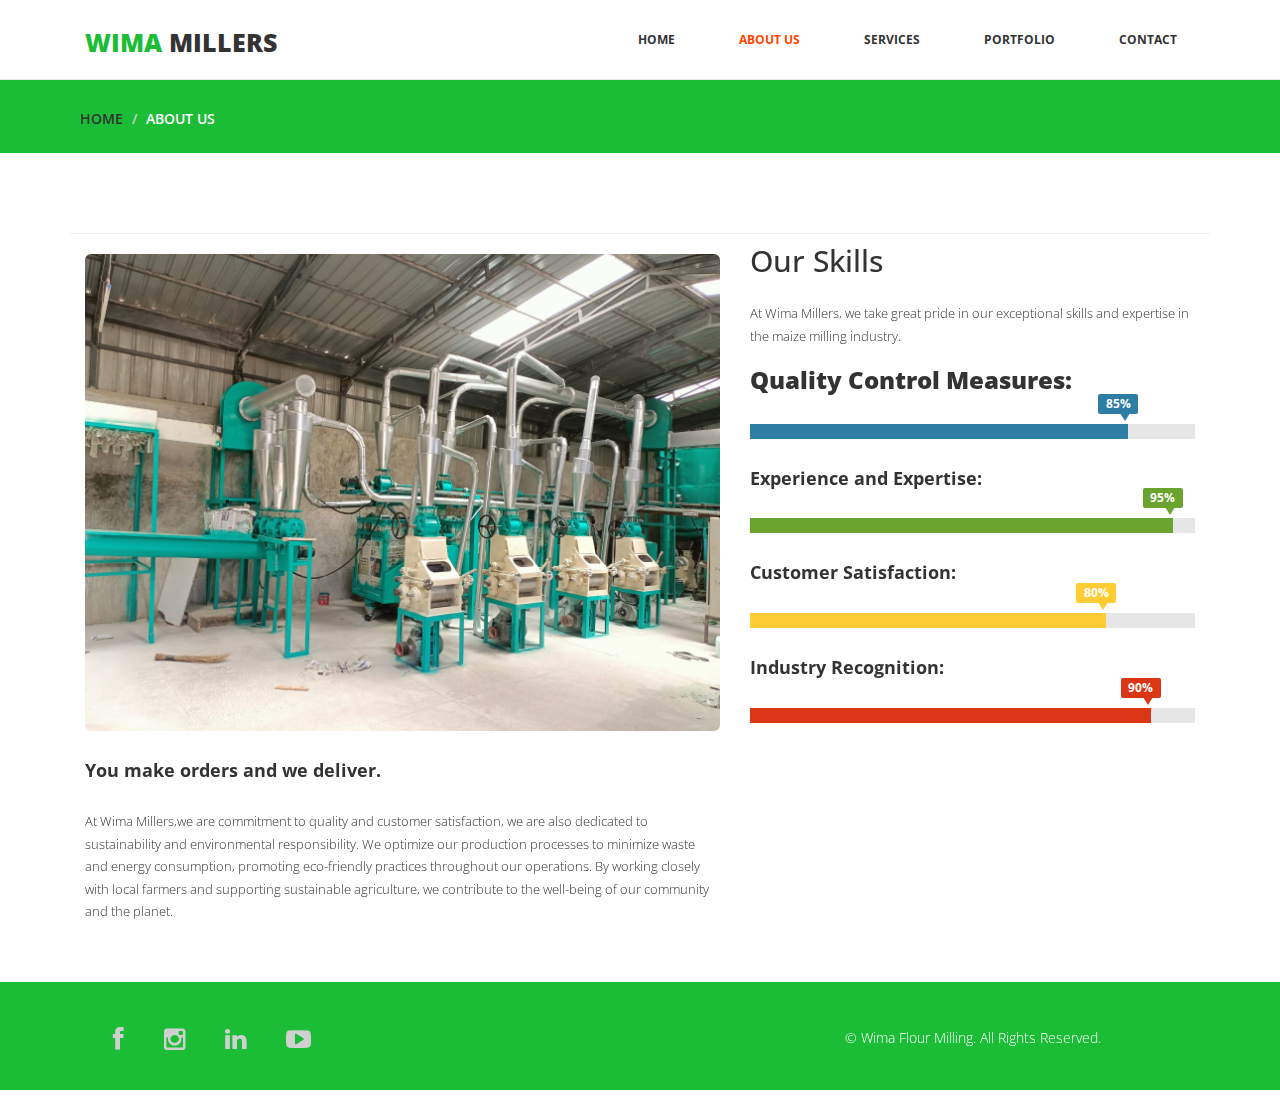
<file: about.html>
<!DOCTYPE html>
<html lang="en">
  <head>
    <meta charset="utf-8">
    <meta http-equiv="X-UA-Compatible" content="IE=edge">
    <meta name="viewport" content="width=device-width, initial-scale=1">
 <!--=============== FAVICON ===============-->
 <link rel="shortcut icon" href="/images/LogoMakr-7nlNgJ.png" type="image/x-icon">

    <title>Wima Millers</title>

    <!-- Bootstrap -->
    <link href="css/bootstrap.min.css" rel="stylesheet">
	<link rel="stylesheet" href="css/font-awesome.min.css">
	<link rel="stylesheet" href="css/animate.css">
	<link href="css/prettyPhoto.css" rel="stylesheet">
	<link href="css/style.css" rel="stylesheet" />		
    
  </head>
  <body>
	<header>		
		<nav class="navbar navbar-default navbar-fixed-top" role="navigation">
			<div class="navigation">
				<div class="container">					
					<div class="navbar-header">
						<button type="button" class="navbar-toggle collapsed" data-toggle="collapse" data-target=".navbar-collapse.collapse">
							<span class="sr-only">Toggle navigation</span>
							<span class="icon-bar"></span>
							<span class="icon-bar"></span>
							<span class="icon-bar"></span>
						</button>
						<div class="navbar-brand">
							<a href="index.html"><h1><span>Wima </span>Millers</h1></a>
						</div>
					</div>
					
					<div class="navbar-collapse collapse">							
						<div class="menu">
							<ul class="nav nav-tabs" role="tablist">
								<li role="presentation"><a href="index.html">Home</a></li>
								<li role="presentation"><a href="about.html" class="active">About Us</a></li>
								<li role="presentation"><a href="services.html">Services</a></li>								
								<li role="presentation"><a href="portfolio.html">Portfolio</a></li>
							
								<li role="presentation"><a href="contact.html">Contact</a></li>						
							</ul>
						</div>
					</div>						
				</div>
			</div>	
		</nav>		
	</header>
	
	<div id="breadcrumb">
		<div class="container">	
			<div class="breadcrumb">							
				<li><a href="index.html">Home</a></li>
				<li>About Us</li>			
			</div>		
		</div>	
	</div>
	
	<div class="aboutus">
		<div class="container">
			<h3></h3>
			<hr>
			<div class="col-md-7 wow fadeInDown" data-wow-duration="1000ms" data-wow-delay="300ms">
				<img src="images/machines.jpeg" class="img-responsive">
				<h4>You make orders and we deliver.</h4>
				<p>At Wima Millers,we are commitment to quality and customer satisfaction,
					 we are also dedicated to sustainability and environmental responsibility. 
					 We optimize our production processes to minimize waste and energy consumption, promoting eco-friendly practices throughout our operations.
					  By working closely with local farmers and supporting sustainable agriculture, we contribute to the well-being of our community and the planet.

				</p>
			</div>
			<div class="col-md-5 wow fadeInDown" data-wow-duration="1000ms" data-wow-delay="600ms">
				<div class="skill">
					<h2>Our Skills</h2>
					<p>At Wima Millers, we take great pride in our exceptional skills and expertise in the maize milling industry.</p>
					<div class="progress-wrap">
						<h3> Quality Control Measures:  </h3>
						<div class="progress">
						  <div class="progress-bar  color1" role="progressbar" aria-valuenow="40" aria-valuemin="0" aria-valuemax="100" style="width: 85%">
							<span class="bar-width">85%</span>
						  </div>

						</div>
					</div>

					<div class="progress-wrap">
						<h4>Experience and Expertise:</h4>
						<div class="progress">
						  <div class="progress-bar color2" role="progressbar" aria-valuenow="20" aria-valuemin="0" aria-valuemax="100" style="width: 95%">
						   <span class="bar-width">95%</span>
						  </div>
						</div>
					</div>

					<div class="progress-wrap">
						<h4>Customer Satisfaction:</h4>
						<div class="progress">
						  <div class="progress-bar color3" role="progressbar" aria-valuenow="60" aria-valuemin="0" aria-valuemax="100" style="width: 80%">
							<span class="bar-width">80%</span>
						  </div>
						</div>
					</div>

					<div class="progress-wrap">
						<h4> Industry Recognition:  </h4>
						<div class="progress">
						  <div class="progress-bar color4" role="progressbar" aria-valuenow="80" aria-valuemin="0" aria-valuemax="100" style="width: 90%">
							<span class="bar-width">90%</span>
						  </div>
						</div>
					</div>
				</div>				
			</div>
		</div>
	</div>
	<!--   
	<div class="our-team">
		<div class="container">
			<h3>Our Team</h3>	
			<div class="text-center">
				<div class="col-md-4 wow fadeInDown" data-wow-duration="1000ms" data-wow-delay="300ms">
					<img src="images/services/1.jpg" alt="" width="100%" height="100%">
					<h4>John Doe</h4>
					<p><b>C.E.O</b></p>
				</div>
				<div class="col-md-4 wow fadeInDown" data-wow-duration="1000ms" data-wow-delay="600ms">
					<img src="images/services/2.jpg" alt="" width="100%" height="100%" >
					<h4>John Doe</h4>
					<p><b>Supervisor</b></p>
				</div>
				<div class="col-md-4 wow fadeInDown" data-wow-duration="1000ms" data-wow-delay="900ms">
					<img src="images/services/3.jpg" alt="" width="100%" height="100%" >
					<h4>John Doe</h4>
					<p><b>Manager</b></p>
				</div>
			</div>
		</div>
	</div>
	 -->
	<footer>
		<div class="footer">
			<div class="container">
				<div class="social-icon">
					<div class="col-md-4">
						<ul class="social-network">
							<li><a href="https://www.facebook.com/profile.php?id=100094081377337 " class="fb tool-tip" title="Facebook"><i class="fa fa-facebook"></i></a></li>
							
							<li><a href=" https://www.instagram.com/wimafourmillinglimited/?utm_source=qr" class="gplus tool-ti" title="Instagram"><i class="fa fa-instagram"></i></a></li>
							<li><a href="https://www.linkedin.com/in/wima-flour-milling-limited-b9a944281/" class="linkedin tool-tip" title="Linkedin"><i class="fa fa-linkedin"></i></a></li>
							<li><a href="https://www.youtube.com/channel/UC2mFAZc4DYp2-7rQK8fqFbQ" class="ytube tool-tip" title="You Tube"><i class="fa fa-youtube-play"></i></a></li>


						</ul>	
					</div>
				</div>
				
				<div class="col-md-4 col-md-offset-4">
					<div class="copyright">
						&copy;  Wima Flour Milling. All Rights Reserved.
					</div>
                    
				</div>						
			</div>
			<div class="pull-right">
				<a href="#home" class="scrollup"><i class="fa fa-angle-up fa-3x"></i></a>
			</div>
		</div>
	</footer>
	
   <!-- jQuery (necessary for Bootstrap's JavaScript plugins) -->
	<script src="js/jquery-2.1.1.min.js"></script>	
    <!-- Include all compiled plugins (below), or include individual files as needed -->
    <script src="js/bootstrap.min.js"></script>
	<script src="js/jquery.prettyPhoto.js"></script>
    <script src="js/jquery.isotope.min.js"></script>  
	<script src="js/wow.min.js"></script>
	<script src="js/functions.js"></script>
	
  </body>
</html>
</file>
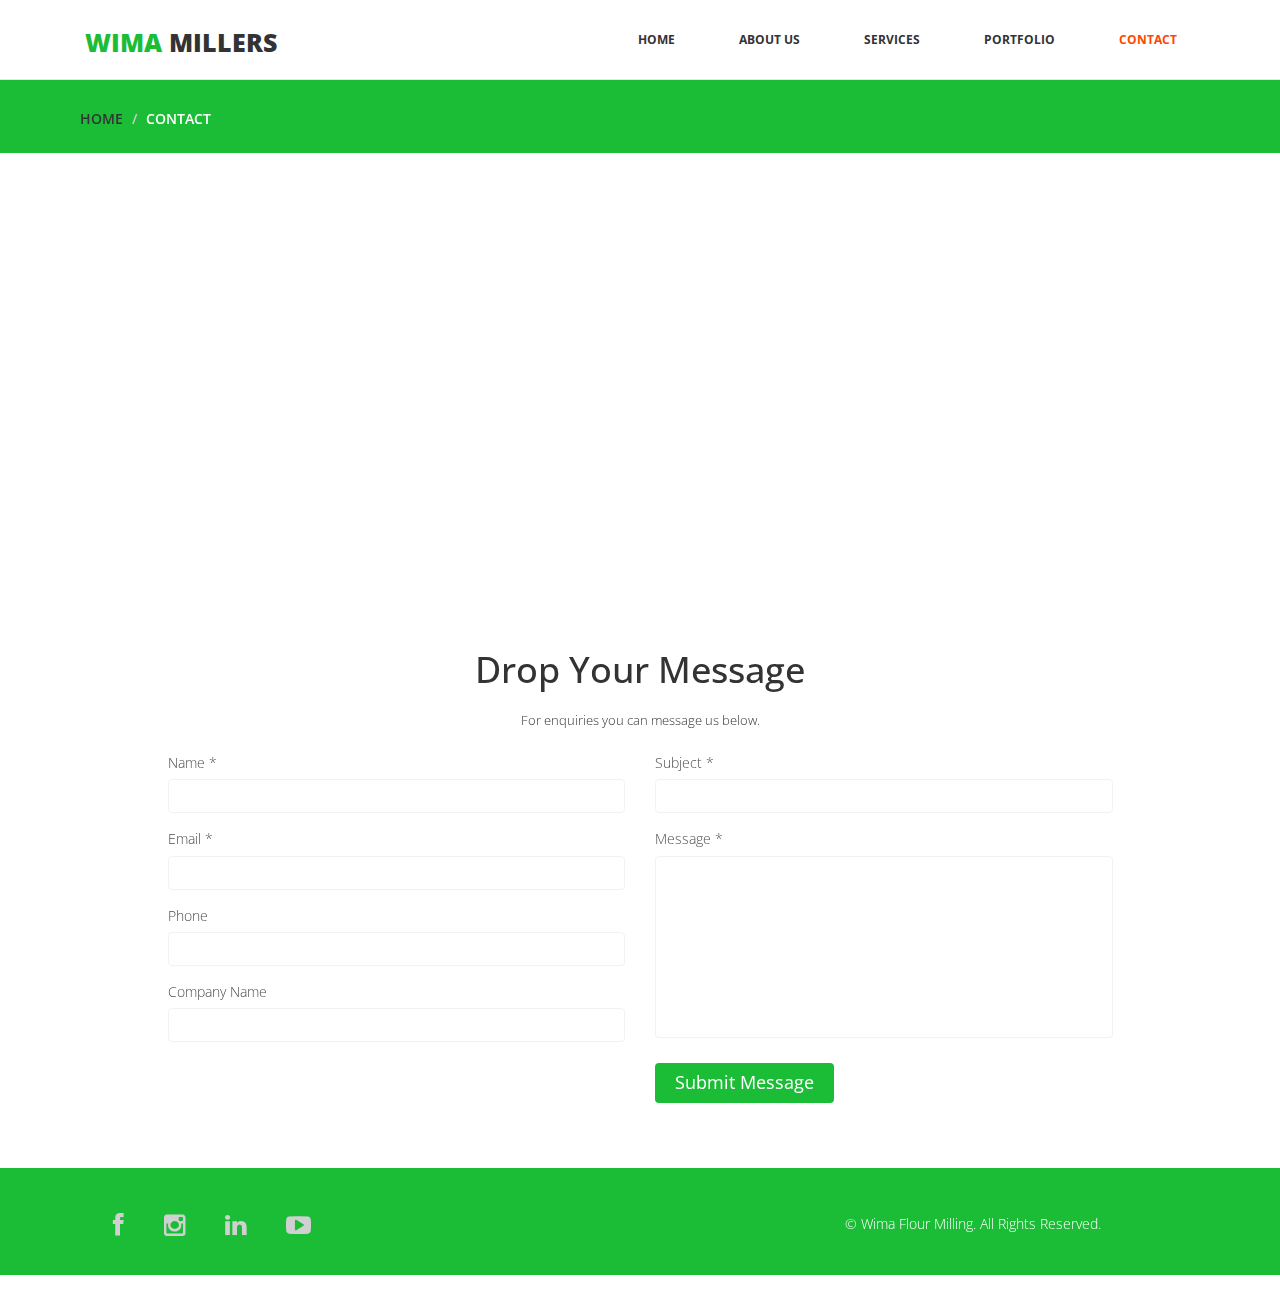
<file: contact.html>
<!DOCTYPE html>
<html lang="en">
  <head>
    <meta charset="utf-8">
    <meta http-equiv="X-UA-Compatible" content="IE=edge">
    <meta name="viewport" content="width=device-width, initial-scale=1">

	 <!--=============== FAVICON ===============-->
	 <link rel="shortcut icon" href="/images/LogoMakr-7nlNgJ.png" type="image/x-icon">
    <title>Wima Millers</title>

    <!-- Bootstrap -->
    <link href="css/bootstrap.min.css" rel="stylesheet">
	<link rel="stylesheet" href="css/font-awesome.min.css">
	<link rel="stylesheet" href="css/animate.css">
	<link href="css/prettyPhoto.css" rel="stylesheet">
	<link href="css/style.css" rel="stylesheet" />	
   
  </head>
  <body>
	<header>		
		<nav class="navbar navbar-default navbar-fixed-top" role="navigation">
			<div class="navigation">
				<div class="container">					
					<div class="navbar-header">
						<button type="button" class="navbar-toggle collapsed" data-toggle="collapse" data-target=".navbar-collapse.collapse">
							<span class="sr-only">Toggle navigation</span>
							<span class="icon-bar"></span>
							<span class="icon-bar"></span>
							<span class="icon-bar"></span>
						</button>
						<div class="navbar-brand">
							<a href="index.html"><h1><span>Wima </span>Millers</h1></a>
						</div>
					</div>
					
					<div class="navbar-collapse collapse">							
						<div class="menu">
							<ul class="nav nav-tabs" role="tablist">
								<li role="presentation"><a href="index.html">Home</a></li>
								<li role="presentation"><a href="about.html">About Us</a></li>
								<li role="presentation"><a href="services.html">Services</a></li>								
								<li role="presentation"><a href="portfolio.html">Portfolio</a></li>
							
								<li role="presentation"><a href="contact.html" class="active">Contact</a></li>						
							</ul>
						</div>
					</div>						
				</div>
			</div>	
		</nav>		
	</header>
	
	<div id="breadcrumb">
		<div class="container">	
			<div class="breadcrumb">							
				<li><a href="index.html">Home</a></li>
				<li>Contact</li>			
			</div>		
		</div>	
	</div>
	
	<div class="map">
		
		<iframe src="https://www.google.com/maps/embed?pb=!1m18!1m12!1m3!1d3989.00306138016!2d36.83824857486693!3d-1.1582871988306322!2m3!1f0!2f0!3f0!3m2!1i1024!2i768!4f13.1!3m3!1m2!1s0x182f3d3acd18a41d%3A0x3dca013482f0676b!2sWima%20flour%20milling%20limited!5e0!3m2!1sen!2ske!4v1687600745358!5m2!1sen!2ske" width="600" height="450" style="border:0;" allowfullscreen="" loading="lazy" referrerpolicy="no-referrer-when-downgrade"></iframe>
	</div>
	
	<section id="contact-page">
        <div class="container">
            <div class="center">        
                <h2>Drop Your Message</h2>
                <p>For enquiries you can message us below.</p>
            </div> 
            <div class="row contact-wrap"> 
                <div class="status alert alert-success" style="display: none"></div>
                <form id="main-contact-form" class="contact-form" name="contact-form" method="post" action="sendemail.php">
                    <div class="col-sm-5 col-sm-offset-1">
                        <div class="form-group">
                            <label>Name *</label>
                            <input type="text" name="name" class="form-control" required="required">
                        </div>
                        <div class="form-group">
                            <label>Email *</label>
                            <input type="email" name="email" class="form-control" required="required">
                        </div>
                        <div class="form-group">
                            <label>Phone</label>
                            <input type="number" class="form-control">
                        </div>
                        <div class="form-group">
                            <label>Company Name</label>
                            <input type="text" class="form-control">
                        </div>                        
                    </div>
                    <div class="col-sm-5">
                        <div class="form-group">
                            <label>Subject *</label>
                            <input type="text" name="subject" class="form-control" required="required">
                        </div>
                        <div class="form-group">
                            <label>Message *</label>
                            <textarea name="message" id="message" required="required" class="form-control" rows="8"></textarea>
                        </div>                        
                        <div class="form-group">
                            <button type="submit" name="submit" class="btn btn-primary btn-lg" required="required">Submit Message</button>
                        </div>
                    </div>
                </form> 
            </div><!--/.row-->
        </div><!--/.container-->
    </section><!--/#contact-page-->
	
	<footer>
		<div class="footer">
			<div class="container">
				<div class="social-icon">
					<div class="col-md-4">
						<ul class="social-network">
							
							<li><a href="https://www.facebook.com/profile.php?id=100094081377337 " class="fb tool-tip" title="Facebook"><i class="fa fa-facebook"></i></a></li>
							
							<li><a href=" https://www.instagram.com/wimafourmillinglimited/?utm_source=qr" class="gplus tool-ti" title="Instagram"><i class="fa fa-instagram"></i></a></li>
							<li><a href="https://www.linkedin.com/in/wima-flour-milling-limited-b9a944281/" class="linkedin tool-tip" title="Linkedin"><i class="fa fa-linkedin"></i></a></li>
							<li><a href="https://www.youtube.com/channel/UC2mFAZc4DYp2-7rQK8fqFbQ" class="ytube tool-tip" title="You Tube"><i class="fa fa-youtube-play"></i></a></li>



						</ul>	
					</div>
				</div>
				
				<div class="col-md-4 col-md-offset-4">
					<div class="copyright">
						&copy; Wima Flour Milling. All Rights Reserved.
					</div>
                   
				</div>						
			</div>
			<div class="pull-right">
				<a href="#home" class="scrollup"><i class="fa fa-angle-up fa-3x"></i></a>
			</div>
		</div>
	</footer>
	
    <!-- jQuery (necessary for Bootstrap's JavaScript plugins) -->
	<script src="js/jquery-2.1.1.min.js"></script>	
    <!-- Include all compiled plugins (below), or include individual files as needed -->
    <script src="js/bootstrap.min.js"></script>
	<script src="js/jquery.prettyPhoto.js"></script>
    <script src="js/jquery.isotope.min.js"></script>  
	<script src="js/wow.min.js"></script>
	<script src="js/functions.js"></script>
	
  </body>
</html>
</file>
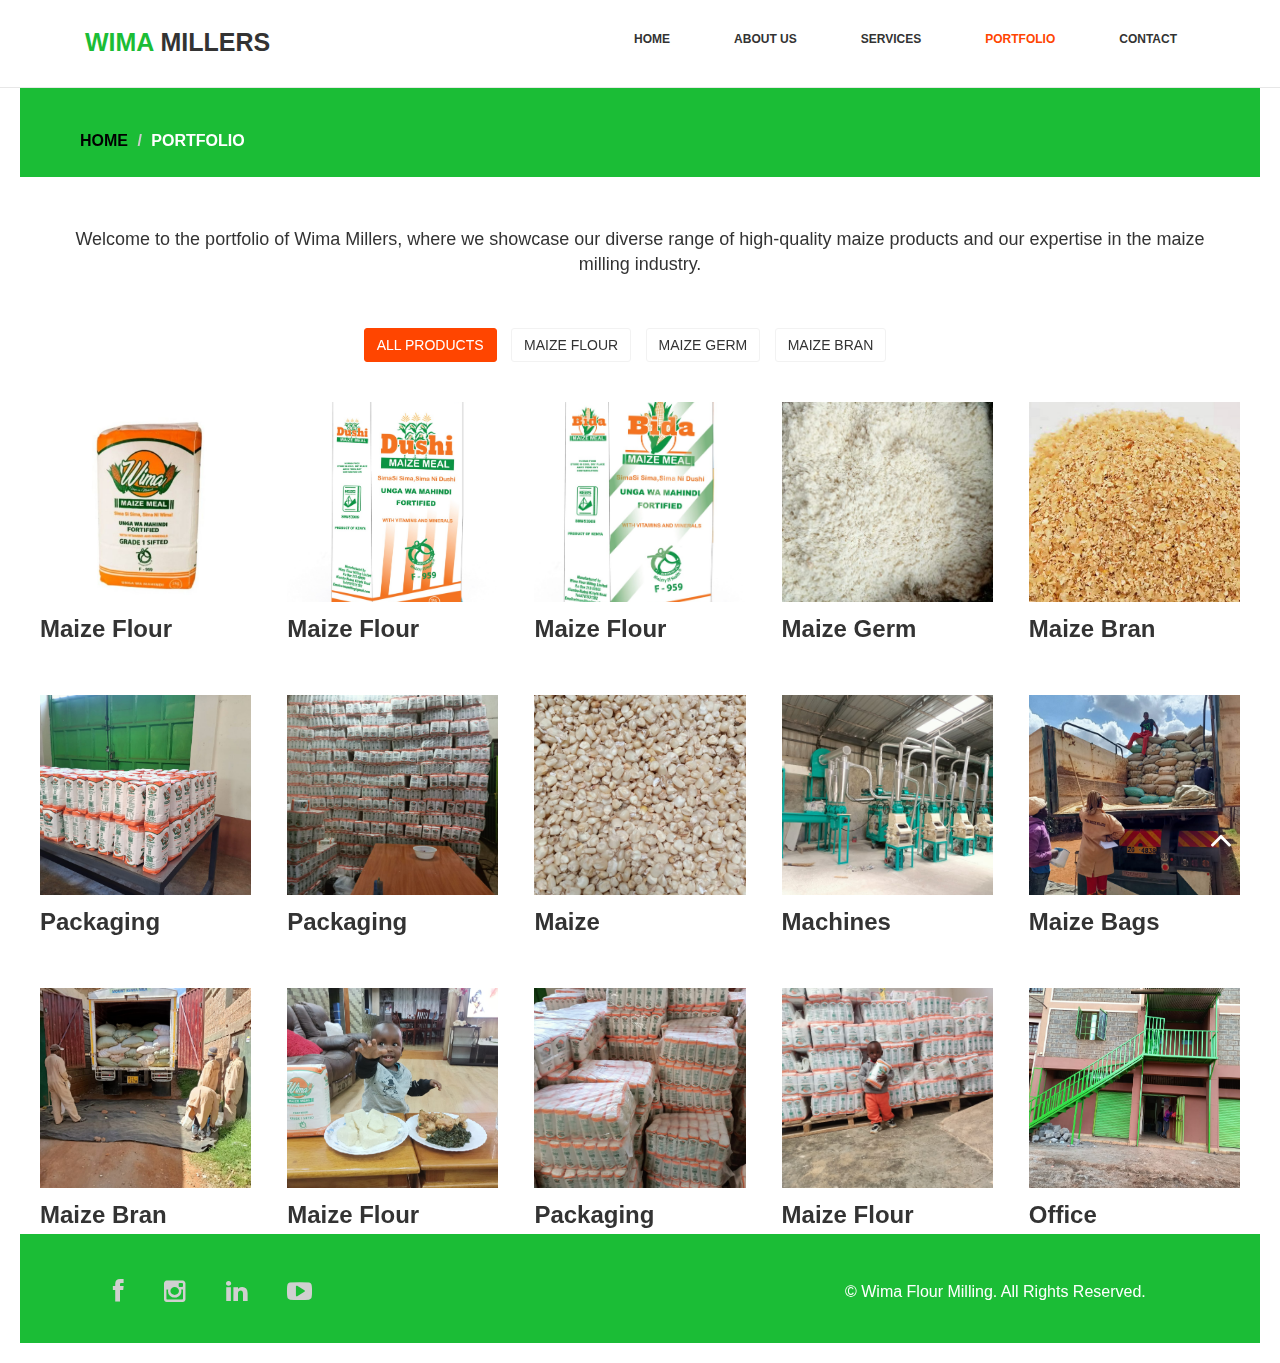
<file: portfolio.html>
<!DOCTYPE html>
<html lang="en">
  <head>
    <meta charset="utf-8">
    <meta http-equiv="X-UA-Compatible" content="IE=edge">
    <meta name="viewport" content="width=device-width, initial-scale=1">
    <title>Wima Millers</title>

    <!-- Bootstrap -->
    <link rel="shortcut icon" href="/images/LogoMakr-7nlNgJ.png" type="image/x-icon">
    <link href="css/bootstrap.min.css" rel="stylesheet">
	<link rel="stylesheet" href="css/font-awesome.min.css">
	<link rel="stylesheet" href="css/animate.css">
	<link href="css/prettyPhoto.css" rel="stylesheet">
	<link href="css/style.css" rel="stylesheet" />	



<style>
body {
  font-family: "Roboto Condensed", sans-serif;
  font-size: 16px;
  margin: 20px;
}

h3 {
  text-align: center;
  font-size: 1.65em;
  margin: 50px 30%;
  line-height: 1.2;
}

.pictures {
  max-width: 1200px;
  margin: 0 auto;
  display: grid;
  grid-template-columns: 1fr 1fr 1fr 1fr 1fr;
  grid-gap: 3%;
}

.pictures img {
  object-fit: cover;
  width: 100%;
  height:auto;
  height: 200px;
  transition: transform 0.2s ease;
}

a {
  margin-bottom: 8px;
  text-decoration: none;
  color: black;
}

strong {
  font-weight: 700;
}

a:hover img {
  transform: scale(1.1) rotate(8deg);
  box-shadow: 5px 15px 30px rgba(0, 0, 0, 0.6);
}

h4 {
  font-size: 24px;
  line-height: 1;
  text-align: left;
  font-weight: 700;
  margin-bottom: 10px;
}

figcaption {
  margin: 15px 0 30px 0;
  line-height: 1.3;
}


/* EN NU HIERONDER ALLE RESPPONSIVE DINGEN */

/* Bij maximaal 900px beeldschermbreedte, DOE DIT... */
@media (max-width: 900px) {
  .pictures {
    grid-template-columns: 1fr 1fr 1fr;
  }
}

/* Bij maximaal 500px beeldschermbreedte, DOE DIT... */
@media (max-width: 500px) {
  .pictures {
    grid-template-columns: 1fr 1fr;
  }
  h3 {
    margin: 50px 10%;
  }
}

/* Enzovoort... */
@media (max-width: 400px) {
  .pictures {
    grid-template-columns: 1fr 1fr;
  }
}

/* Enzovoort... */
@media (max-width: 300px) {
  .pictures {
    grid-template-columns: 1fr;
  }
}



</style>

    <!-- HTML5 shim and Respond.js for IE8 support of HTML5 elements and media queries -->
    <!-- WARNING: Respond.js doesn't work if you view the page via file:// -->
    <!--[if lt IE 9]>
      <script src="https://oss.maxcdn.com/html5shiv/3.7.2/html5shiv.min.js"></script>
      <script src="https://oss.maxcdn.com/respond/1.4.2/respond.min.js"></script>
    <![endif]-->
  </head>
  <body>
	<header>		
		<nav class="navbar navbar-default navbar-fixed-top" role="navigation">
			<div class="navigation">
				<div class="container">					
					<div class="navbar-header">
						<button type="button" class="navbar-toggle collapsed" data-toggle="collapse" data-target=".navbar-collapse.collapse">
							<span class="sr-only">Toggle navigation</span>
							<span class="icon-bar"></span>
							<span class="icon-bar"></span>
							<span class="icon-bar"></span>
						</button>
						<div class="navbar-brand">
							<a href="index.html"><h1><span>Wima </span>Millers</h1></a>
						</div>
					</div>
					
					<div class="navbar-collapse collapse">							
						<div class="menu">
							<ul class="nav nav-tabs" role="tablist">
								<li role="presentation"><a href="index.html">Home</a></li>
								<li role="presentation"><a href="about.html">About Us</a></li>
								<li role="presentation"><a href="services.html">Services</a></li>								
								<li role="presentation"><a href="portfolio.html" class="active">Portfolio</a></li>
							
								<li role="presentation"><a href="contact.html">Contact</a></li>						
							</ul>
						</div>
					</div>						
				</div>
			</div>	
		</nav>		
	</header>
	
	<div id="breadcrumb">
		<div class="container">	
			<div class="breadcrumb">							
				<li><a href="index.html">Home</a></li>
				<li>Portfolio</li>			
			</div>		
		</div>	
	</div>
	
	<section id="portfolio">	
        <div class="container">
            <div class="center">
               <p> Welcome to the portfolio of Wima Millers, where we showcase our diverse range of high-quality maize products and our expertise in the maize milling industry. </p>
            </div>

            <ul class="portfolio-filter text-center">
                <li><a class="btn btn-default active" href="#" data-filter="*">All Products</a></li>
                <li><a class="btn btn-default" href="#" data-filter=".flour">Maize Flour</a></li>
                <li><a class="btn btn-default" href="#" data-filter=".germ">Maize Germ</a></li>
                <li><a class="btn btn-default" href="#" data-filter=".bran">Maize bran</a></li>
            </ul><!--/#portfolio-filter-->
		</div>
		

       

    <div class="pictures">
      <div class="flour">
      <a href="" class="flour">
        <figure>
          <img src="/images/wima.jpeg" alt="">
          <figcaption>
            <h4> Maize Flour</h4>
         
          </figcaption>
        </figure>
      </a>
      </div>


      <div class="flour">
        <a href="" class="flour">
          <figure>
            <img src="/images/dushi.jpeg" alt="">
             <figcaption>
             <h4>Maize Flour</h4>
            </figcaption>
          </figure>
        </a>
        </div>
        <div class="flour">
          <a href="" class="flour">
            <figure>
              <img src="/images/bida.jpeg" alt="">
              <figcaption>
                <h4>Maize Flour</h4>
            
              </figcaption>
            </figure>
          </a>
          </div>


      <div class="germ">
      <a href="" class="germ">
        <figure>
          <img src="/images/img-20180314-wa00011433630798.jpg" alt="">
          <figcaption>
            <h4>Maize Germ</h4>
          
          </figcaption>
        </figure>
      </a>
</div>
      <div class="bran">
      <a href="" class="bran">
        <figure>
          <img src="/images/Maize-Germ.jpg" alt="">
          <figcaption>
            <h4>Maize Bran</h4>
         
          </figcaption>
        </figure>
      </a>
</div>
      
      <div class="germ">

      <a href="" class="germ">
        <figure>
          <img src="/images/port.jpeg" alt="">
          <figcaption>
            <h4>Packaging</h4>
          
          </figcaption>
        </figure>
      </a>
</div>
      <div class="bran">
      <a href="" class="bran">
        <figure>
          <img src="/images/port3.jpeg" alt="">
          <figcaption><h4>Packaging</h4>
          
          </figcaption>
        </figure>
      </a>
</div>
     
      <div class="germ">
        <a href="" class="germ">
          <figure>
            <img src="/images/maize2.jpeg" alt="">
            <figcaption>
              <h4> Maize </h4>
            </figcaption>
          </figure>
        </a>
      </div>

      <div class="germ">
        <a href="" class="germ">
          <figure>
            <img src="/images/machines.jpeg" alt="">
            <figcaption>
              <h4>Machines</h4>
            </figcaption>
          </figure>
        </a>
      </div>


      <div class="germ">
        <a href="" class="germ">
          <figure>
            <img src="/images/shipping.jpeg" alt="">
            <figcaption>
              <h4>Maize Bags</h4>
            </figcaption>
          </figure>
        </a>
      </div>

      <div class="bran">
        <a href="" class="bran">
          <figure>
            <img src="/images/shipping2.jpeg" alt="">
            <figcaption><h4>Maize Bran</h4>
            
            </figcaption>
          </figure>
        </a>
  </div>
        <div class="flour">
        <a href="" class="flour">
          <figure>
            <img src="/images/1.jpeg" alt="">
             <figcaption>
             <h4>Maize Flour</h4>
            </figcaption>
          </figure>
        </a>
        </div>
        <div class="germ">
          <a href="" class="germ">
            <figure>
              <img src="/images/package4.jpeg" alt="">
              <figcaption>
                <h4>Packaging</h4>
              </figcaption>
            </figure>
          </a>
        </div>
  
        <div class="germ">
          <a href="" class="germ">
            <figure>
              <img src="/images/2.jpeg" alt="">
              <figcaption>
                <h4>Maize Flour</h4>
              </figcaption>
            </figure>
          </a>
        </div>
  
  
        <div class="germ">
          <a href="" class="germ">
            <figure>
              <img src="/images/office.jpeg" alt="">
              <figcaption>
                <h4>Office</h4>
              </figcaption>
            </figure>
          </a>
        </div>
  
    </div>
            </div>
    </section><!--/#portfolio-item-->
	<br>

	<footer>
		<div class="footer">
			<div class="container">
				<div class="social-icon">
					<div class="col-md-4">
						<ul class="social-network">
						

              <li><a href="https://www.facebook.com/profile.php?id=100094081377337 " class="fb tool-tip" title="Facebook"><i class="fa fa-facebook"></i></a></li>
							
							<li><a href=" https://www.instagram.com/wimafourmillinglimited/?utm_source=qr" class="gplus tool-ti" title="Instagram"><i class="fa fa-instagram"></i></a></li>
							<li><a href="https://www.linkedin.com/in/wima-flour-milling-limited-b9a944281/" class="linkedin tool-tip" title="Linkedin"><i class="fa fa-linkedin"></i></a></li>
							<li><a href="https://www.youtube.com/channel/UC2mFAZc4DYp2-7rQK8fqFbQ" class="ytube tool-tip" title="You Tube"><i class="fa fa-youtube-play"></i></a></li>

						</ul>	
					</div>
				</div>
				
				<div class="col-md-4 col-md-offset-4">
					<div class="copyright">
						&copy;  <a target="_blank" href="" title="Free Twitter Bootstrap WordPress Themes and HTML templates"></a>Wima Flour Milling. All Rights Reserved.
					</div>
               
				</div>						
			</div>
			<div class="pull-right">
				<a href="#home" class="scrollup"><i class="fa fa-angle-up fa-3x"></i></a>
			</div>
		</div>
	</footer>
	
    <!-- jQuery (necessary for Bootstrap's JavaScript plugins) -->
	<script src="js/jquery-2.1.1.min.js"></script>	
    <!-- Include all compiled plugins (below), or include individual files as needed -->
    <script src="js/bootstrap.min.js"></script>
	<script src="js/jquery.prettyPhoto.js"></script>
    <script src="js/jquery.isotope.min.js"></script>  
	<script src="js/wow.min.js"></script>
	<script src="js/functions.js"></script>


    
  </body>
</html>
</file>
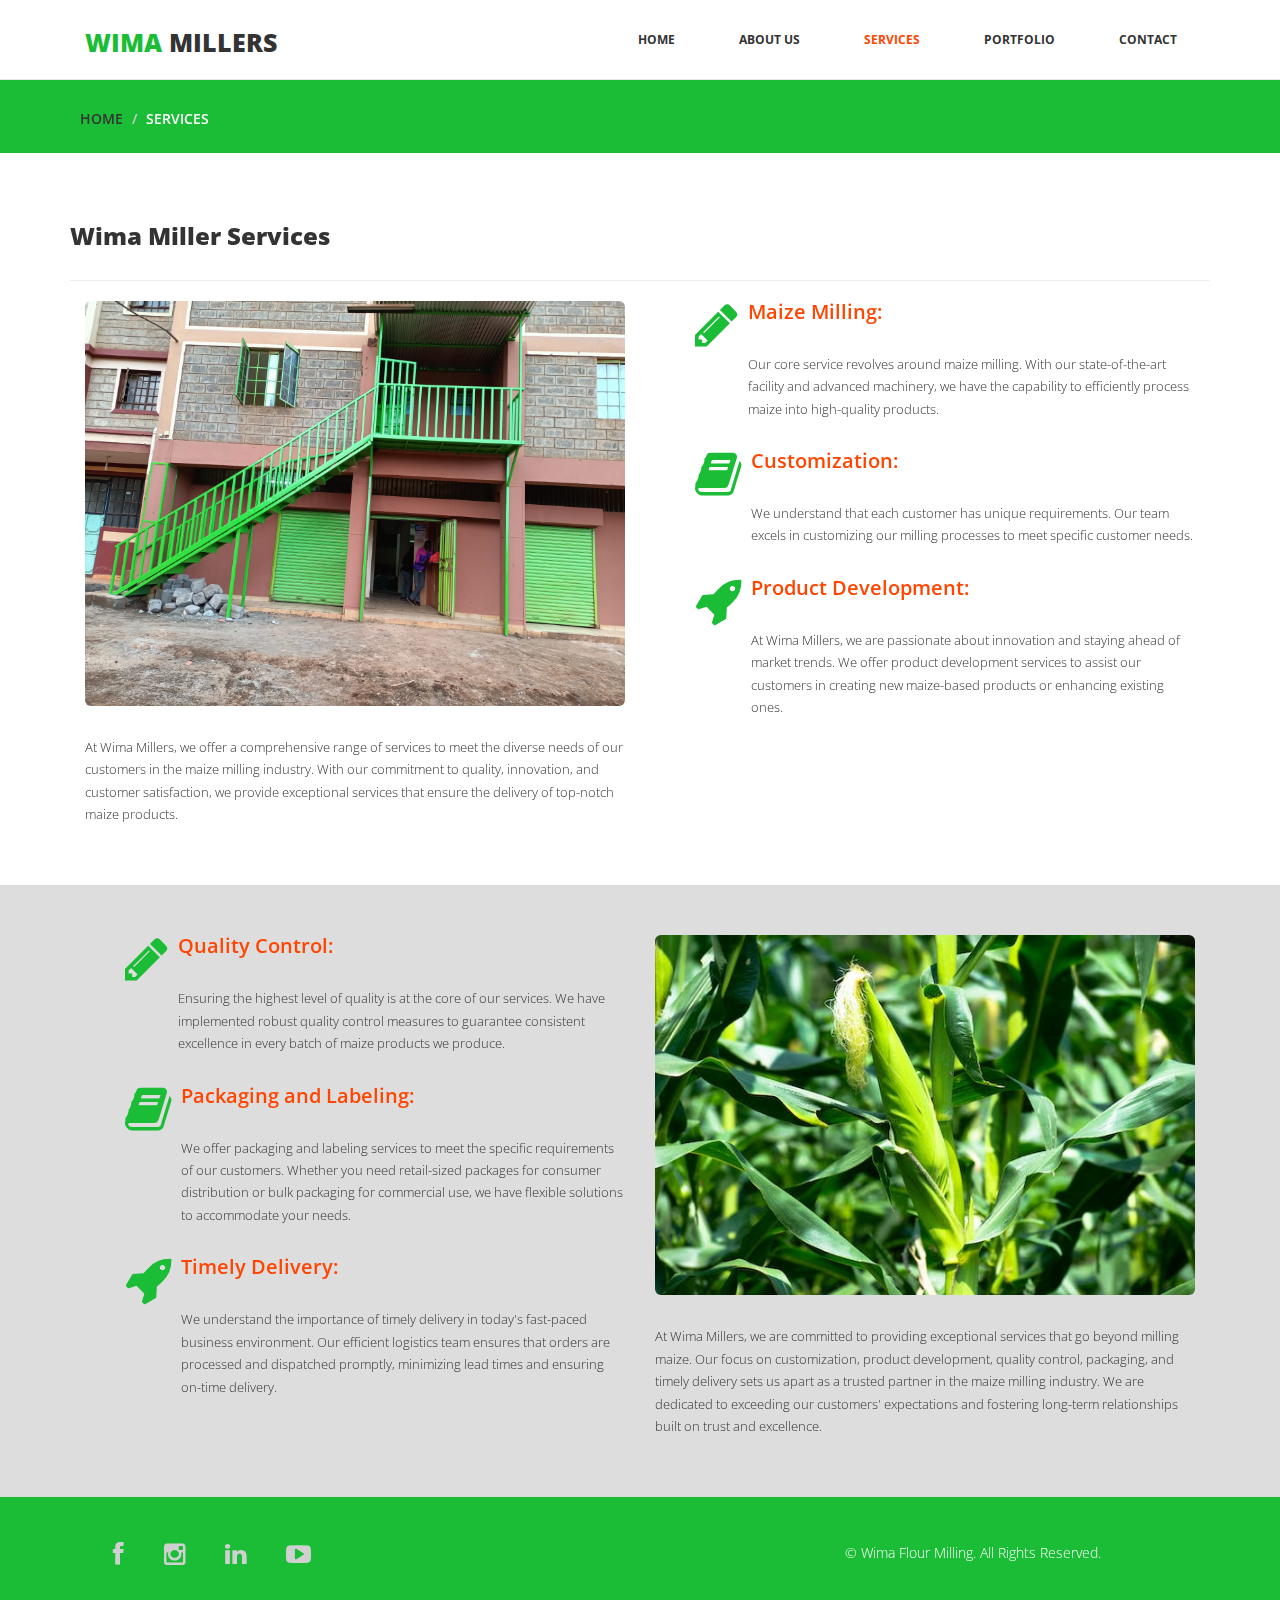
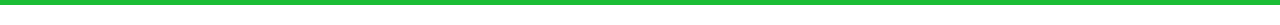
<file: services.html>
<!DOCTYPE html>
<html lang="en">
  <head>
    <meta charset="utf-8">
    <meta http-equiv="X-UA-Compatible" content="IE=edge">
    <meta name="viewport" content="width=device-width, initial-scale=1">
 <!--=============== FAVICON ===============-->
 <link rel="shortcut icon" href="/images/LogoMakr-7nlNgJ.png" type="image/x-icon">

    <title>Wima Millers</title>

    <!-- Bootstrap -->
    <link href="css/bootstrap.min.css" rel="stylesheet">
	<link rel="stylesheet" href="css/font-awesome.min.css">
	<link rel="stylesheet" href="css/animate.css">
	<link href="css/prettyPhoto.css" rel="stylesheet">
	<link href="css/style.css" rel="stylesheet" />	

  </head>
  <body>
	<header>		
		<nav class="navbar navbar-default navbar-fixed-top" role="navigation">
			<div class="navigation">
				<div class="container">					
					<div class="navbar-header">
						<button type="button" class="navbar-toggle collapsed" data-toggle="collapse" data-target=".navbar-collapse.collapse">
							<span class="sr-only">Toggle navigation</span>
							<span class="icon-bar"></span>
							<span class="icon-bar"></span>
							<span class="icon-bar"></span>
						</button>
						<div class="navbar-brand">
							<a href="index.html"><h1><span>Wima </span>Millers</h1></a>
						</div>
					</div>
					
					<div class="navbar-collapse collapse">							
						<div class="menu">
							<ul class="nav nav-tabs" role="tablist">
								<li role="presentation"><a href="index.html">Home</a></li>
								<li role="presentation"><a href="about.html">About Us</a></li>
								<li role="presentation"><a href="services.html" class="active">Services</a></li>								
								<li role="presentation"><a href="portfolio.html">Portfolio</a></li>
						
								<li role="presentation"><a href="contact.html">Contact</a></li>						
							</ul>
						</div>
					</div>						
				</div>
			</div>	
		</nav>		
	</header>
	
	<div id="breadcrumb">
		<div class="container">	
			<div class="breadcrumb">							
				<li><a href="index.html">Home</a></li>
				<li>Services</li>			
			</div>		
		</div>	
	</div>
	
	<div class="services">
		<div class="container">
			<h3>Wima Miller Services</h3>
			<hr>
			<div class="col-md-6">
				<img src="images/office.jpeg" class="img-responsive">
				<p>
					At Wima Millers, we offer a comprehensive range of services to meet the diverse needs of our customers in the maize milling industry. With our commitment to quality, innovation, and customer satisfaction,
					 we provide exceptional services that ensure the delivery of top-notch maize products. 
				</p>
			</div>
			
			<div class="col-md-6">
				<div class="media">
					<ul>
						<li>
							<div class="media-left">
								<i class="fa fa-pencil"></i>						
							</div>
							<div class="media-body">
								<h4 class="media-heading">Maize Milling: </h4>
								<p>Our core service revolves around maize milling. With our state-of-the-art facility and advanced machinery, 
									we have the capability to efficiently process maize into high-quality products.</p>
							</div>
						</li>
						<li>
							<div class="media-left">
								<i class="fa fa-book"></i>						
							</div>
							<div class="media-body">
								<h4 class="media-heading"> Customization: </h4>
								<p> We understand that each customer has unique requirements. 
									Our team excels in customizing our milling processes to meet specific customer needs. </p>
							</div>
						</li>
						<li>
							<div class="media-left">
								<i class="fa fa-rocket"></i>						
							</div>
							<div class="media-body">
								<h4 class="media-heading">Product Development:  </h4>
								<p>  At Wima Millers, we are passionate about innovation and staying ahead of market trends.
									 We offer product development services to assist our customers in creating new maize-based products or enhancing existing ones. </p>
							</div>
						</li>
					</ul>
				</div>
			</div>
		</div>
	</div>	
	
	<div class="sub-services">
		<div class="container">
			<div class="col-md-6">
				<div class="media">
					<ul>
						<li>
							<div class="media-left">
								<i class="fa fa-pencil"></i>						
							</div>
							<div class="media-body">
								<h4 class="media-heading"> Quality Control:</h4>
								<p>Ensuring the highest level of quality is at the core of our services. 
									We have implemented robust quality control measures to guarantee consistent excellence in every batch of maize products we produce.  </p>
							</div>
						</li>
						<li>
							<div class="media-left">
								<i class="fa fa-book"></i>						
							</div>
							<div class="media-body">
								<h4 class="media-heading"> Packaging and Labeling:  </h4>
								<p> We offer packaging and labeling services to meet the specific requirements of our customers. 
									Whether you need retail-sized packages for consumer distribution or bulk packaging for commercial use,
									 we have flexible solutions to accommodate your needs.  </p>
							</div>
						</li>
						<li>
							<div class="media-left">
								<i class="fa fa-rocket"></i>						
							</div>
							<div class="media-body">
								<h4 class="media-heading">Timely Delivery: </h4>
								<p> We understand the importance of timely delivery in today's fast-paced business environment. 
									Our efficient logistics team ensures that orders are processed and dispatched promptly, 
									minimizing lead times and ensuring on-time delivery.  </p>
							</div>
						</li>
					</ul>
				</div>
			</div>
						
			<div class="col-md-6">
				<img src="images/pexels-photo-5029646.jpeg" class="img-responsive">
				<p>   At Wima Millers, we are committed to providing exceptional services that go beyond milling maize. 
					Our focus on customization, product development, quality control, packaging, and timely delivery sets us apart as a trusted partner in the maize milling industry.
					 We are dedicated to exceeding our customers' expectations and fostering long-term relationships built on trust and excellence. </p>
			</div>
		</div>
	</div>
	
	
	<footer>
		<div class="footer">
			<div class="container">
				<div class="social-icon">
					<div class="col-md-4">
						<ul class="social-network">
							
							<li><a href="https://www.facebook.com/profile.php?id=100094081377337 " class="fb tool-tip" title="Facebook"><i class="fa fa-facebook"></i></a></li>
							
							<li><a href=" https://www.instagram.com/wimafourmillinglimited/?utm_source=qr" class="gplus tool-ti" title="Instagram"><i class="fa fa-instagram"></i></a></li>
							<li><a href="https://www.linkedin.com/in/wima-flour-milling-limited-b9a944281/" class="linkedin tool-tip" title="Linkedin"><i class="fa fa-linkedin"></i></a></li>
							<li><a href="https://www.youtube.com/channel/UC2mFAZc4DYp2-7rQK8fqFbQ" class="ytube tool-tip" title="You Tube"><i class="fa fa-youtube-play"></i></a></li>



						</ul>	
					</div>
				</div>
				
				<div class="col-md-4 col-md-offset-4">
					<div class="copyright">
						&copy; Wima Flour Milling. All Rights Reserved.
					</div>
                    
				</div>						
			</div>
			<div class="pull-right">
				<a href="#home" class="scrollup"><i class="fa fa-angle-up fa-3x"></i></a>
			</div>
		</div>
	</footer>
	
    <!-- jQuery (necessary for Bootstrap's JavaScript plugins) -->
	<script src="js/jquery-2.1.1.min.js"></script>	
    <!-- Include all compiled plugins (below), or include individual files as needed -->
    <script src="js/bootstrap.min.js"></script>
	<script src="js/jquery.prettyPhoto.js"></script>
    <script src="js/jquery.isotope.min.js"></script>  
	<script src="js/wow.min.js"></script>
	<script src="js/functions.js"></script>
	
  </body>
</html>
</file>
<file: css/prettyPhoto.css>
div.pp_default .pp_top,div.pp_default .pp_top .pp_middle,div.pp_default .pp_top .pp_left,div.pp_default .pp_top .pp_right,div.pp_default .pp_bottom,div.pp_default .pp_bottom .pp_left,div.pp_default .pp_bottom .pp_middle,div.pp_default .pp_bottom .pp_right{height:13px}
div.pp_default .pp_top .pp_left{background:url(../images/prettyPhoto/default/sprite.png) -78px -93px no-repeat}
div.pp_default .pp_top .pp_middle{background:url(../images/prettyPhoto/default/sprite_x.png) top left repeat-x}
div.pp_default .pp_top .pp_right{background:url(../images/prettyPhoto/default/sprite.png) -112px -93px no-repeat}
div.pp_default .pp_content .ppt{color:#f8f8f8}
div.pp_default .pp_content_container .pp_left{background:url(../images/prettyPhoto/default/sprite_y.png) -7px 0 repeat-y;padding-left:13px}
div.pp_default .pp_content_container .pp_right{background:url(../images/prettyPhoto/default/sprite_y.png) top right repeat-y;padding-right:13px}
div.pp_default .pp_next:hover{background:url(../images/prettyPhoto/default/sprite_next.png) center right no-repeat;cursor:pointer}
div.pp_default .pp_previous:hover{background:url(../images/prettyPhoto/default/sprite_prev.png) center left no-repeat;cursor:pointer}
div.pp_default .pp_expand{background:url(../images/prettyPhoto/default/sprite.png) 0 -29px no-repeat;cursor:pointer;width:28px;height:28px}
div.pp_default .pp_expand:hover{background:url(../images/prettyPhoto/default/sprite.png) 0 -56px no-repeat;cursor:pointer}
div.pp_default .pp_contract{background:url(../images/prettyPhoto/default/sprite.png) 0 -84px no-repeat;cursor:pointer;width:28px;height:28px}
div.pp_default .pp_contract:hover{background:url(../images/prettyPhoto/default/sprite.png) 0 -113px no-repeat;cursor:pointer}
div.pp_default .pp_close{width:30px;height:30px;background:url(../images/prettyPhoto/default/sprite.png) 2px 1px no-repeat;cursor:pointer}
div.pp_default .pp_gallery ul li a{background:url(../images/prettyPhoto/default/default_thumb.png) center center #f8f8f8;border:1px solid #aaa}
div.pp_default .pp_social{margin-top:7px}
div.pp_default .pp_gallery a.pp_arrow_previous,div.pp_default .pp_gallery a.pp_arrow_next{position:static;left:auto}
div.pp_default .pp_nav .pp_play,div.pp_default .pp_nav .pp_pause{background:url(../images/prettyPhoto/default/sprite.png) -51px 1px no-repeat;height:30px;width:30px}
div.pp_default .pp_nav .pp_pause{background-position:-51px -29px}
div.pp_default a.pp_arrow_previous,div.pp_default a.pp_arrow_next{background:url(../images/prettyPhoto/default/sprite.png) -31px -3px no-repeat;height:20px;width:20px;margin:4px 0 0}
div.pp_default a.pp_arrow_next{left:52px;background-position:-82px -3px}
div.pp_default .pp_content_container .pp_details{margin-top:5px}
div.pp_default .pp_nav{clear:none;height:30px;width:110px;position:relative}
div.pp_default .pp_nav .currentTextHolder{font-family:Georgia;font-style:italic;color:#999;font-size:11px;left:75px;line-height:25px;position:absolute;top:2px;margin:0;padding:0 0 0 10px}
div.pp_default .pp_close:hover,div.pp_default .pp_nav .pp_play:hover,div.pp_default .pp_nav .pp_pause:hover,div.pp_default .pp_arrow_next:hover,div.pp_default .pp_arrow_previous:hover{opacity:0.7}
div.pp_default .pp_description{font-size:11px;font-weight:700;line-height:14px;margin:5px 50px 5px 0}
div.pp_default .pp_bottom .pp_left{background:url(../images/prettyPhoto/default/sprite.png) -78px -127px no-repeat}
div.pp_default .pp_bottom .pp_middle{background:url(../images/prettyPhoto/default/sprite_x.png) bottom left repeat-x}
div.pp_default .pp_bottom .pp_right{background:url(../images/prettyPhoto/default/sprite.png) -112px -127px no-repeat}
div.pp_default .pp_loaderIcon{background:url(../images/prettyPhoto/default/loader.gif) center center no-repeat}
div.light_rounded .pp_top .pp_left{background:url(../images/prettyPhoto/light_rounded/sprite.png) -88px -53px no-repeat}
div.light_rounded .pp_top .pp_right{background:url(../images/prettyPhoto/light_rounded/sprite.png) -110px -53px no-repeat}
div.light_rounded .pp_next:hover{background:url(../images/prettyPhoto/light_rounded/btnNext.png) center right no-repeat;cursor:pointer}
div.light_rounded .pp_previous:hover{background:url(../images/prettyPhoto/light_rounded/btnPrevious.png) center left no-repeat;cursor:pointer}
div.light_rounded .pp_expand{background:url(../images/prettyPhoto/light_rounded/sprite.png) -31px -26px no-repeat;cursor:pointer}
div.light_rounded .pp_expand:hover{background:url(../images/prettyPhoto/light_rounded/sprite.png) -31px -47px no-repeat;cursor:pointer}
div.light_rounded .pp_contract{background:url(../images/prettyPhoto/light_rounded/sprite.png) 0 -26px no-repeat;cursor:pointer}
div.light_rounded .pp_contract:hover{background:url(../images/prettyPhoto/light_rounded/sprite.png) 0 -47px no-repeat;cursor:pointer}
div.light_rounded .pp_close{width:75px;height:22px;background:url(../images/prettyPhoto/light_rounded/sprite.png) -1px -1px no-repeat;cursor:pointer}
div.light_rounded .pp_nav .pp_play{background:url(../images/prettyPhoto/light_rounded/sprite.png) -1px -100px no-repeat;height:15px;width:14px}
div.light_rounded .pp_nav .pp_pause{background:url(../images/prettyPhoto/light_rounded/sprite.png) -24px -100px no-repeat;height:15px;width:14px}
div.light_rounded .pp_arrow_previous{background:url(../images/prettyPhoto/light_rounded/sprite.png) 0 -71px no-repeat}
div.light_rounded .pp_arrow_next{background:url(../images/prettyPhoto/light_rounded/sprite.png) -22px -71px no-repeat}
div.light_rounded .pp_bottom .pp_left{background:url(../images/prettyPhoto/light_rounded/sprite.png) -88px -80px no-repeat}
div.light_rounded .pp_bottom .pp_right{background:url(../images/prettyPhoto/light_rounded/sprite.png) -110px -80px no-repeat}
div.dark_rounded .pp_top .pp_left{background:url(../images/prettyPhoto/dark_rounded/sprite.png) -88px -53px no-repeat}
div.dark_rounded .pp_top .pp_right{background:url(../images/prettyPhoto/dark_rounded/sprite.png) -110px -53px no-repeat}
div.dark_rounded .pp_content_container .pp_left{background:url(../images/prettyPhoto/dark_rounded/contentPattern.png) top left repeat-y}
div.dark_rounded .pp_content_container .pp_right{background:url(../images/prettyPhoto/dark_rounded/contentPattern.png) top right repeat-y}
div.dark_rounded .pp_next:hover{background:url(../images/prettyPhoto/dark_rounded/btnNext.png) center right no-repeat;cursor:pointer}
div.dark_rounded .pp_previous:hover{background:url(../images/prettyPhoto/dark_rounded/btnPrevious.png) center left no-repeat;cursor:pointer}
div.dark_rounded .pp_expand{background:url(../images/prettyPhoto/dark_rounded/sprite.png) -31px -26px no-repeat;cursor:pointer}
div.dark_rounded .pp_expand:hover{background:url(../images/prettyPhoto/dark_rounded/sprite.png) -31px -47px no-repeat;cursor:pointer}
div.dark_rounded .pp_contract{background:url(../images/prettyPhoto/dark_rounded/sprite.png) 0 -26px no-repeat;cursor:pointer}
div.dark_rounded .pp_contract:hover{background:url(../images/prettyPhoto/dark_rounded/sprite.png) 0 -47px no-repeat;cursor:pointer}
div.dark_rounded .pp_close{width:75px;height:22px;background:url(../images/prettyPhoto/dark_rounded/sprite.png) -1px -1px no-repeat;cursor:pointer}
div.dark_rounded .pp_description{margin-right:85px;color:#fff}
div.dark_rounded .pp_nav .pp_play{background:url(../images/prettyPhoto/dark_rounded/sprite.png) -1px -100px no-repeat;height:15px;width:14px}
div.dark_rounded .pp_nav .pp_pause{background:url(../images/prettyPhoto/dark_rounded/sprite.png) -24px -100px no-repeat;height:15px;width:14px}
div.dark_rounded .pp_arrow_previous{background:url(../images/prettyPhoto/dark_rounded/sprite.png) 0 -71px no-repeat}
div.dark_rounded .pp_arrow_next{background:url(../images/prettyPhoto/dark_rounded/sprite.png) -22px -71px no-repeat}
div.dark_rounded .pp_bottom .pp_left{background:url(../images/prettyPhoto/dark_rounded/sprite.png) -88px -80px no-repeat}
div.dark_rounded .pp_bottom .pp_right{background:url(../images/prettyPhoto/dark_rounded/sprite.png) -110px -80px no-repeat}
div.dark_rounded .pp_loaderIcon{background:url(../images/prettyPhoto/dark_rounded/loader.gif) center center no-repeat}
div.dark_square .pp_left,div.dark_square .pp_middle,div.dark_square .pp_right,div.dark_square .pp_content{background:#000}
div.dark_square .pp_description{color:#fff;margin:0 85px 0 0}
div.dark_square .pp_loaderIcon{background:url(../images/prettyPhoto/dark_square/loader.gif) center center no-repeat}
div.dark_square .pp_expand{background:url(../images/prettyPhoto/dark_square/sprite.png) -31px -26px no-repeat;cursor:pointer}
div.dark_square .pp_expand:hover{background:url(../images/prettyPhoto/dark_square/sprite.png) -31px -47px no-repeat;cursor:pointer}
div.dark_square .pp_contract{background:url(../images/prettyPhoto/dark_square/sprite.png) 0 -26px no-repeat;cursor:pointer}
div.dark_square .pp_contract:hover{background:url(../images/prettyPhoto/dark_square/sprite.png) 0 -47px no-repeat;cursor:pointer}
div.dark_square .pp_close{width:75px;height:22px;background:url(../images/prettyPhoto/dark_square/sprite.png) -1px -1px no-repeat;cursor:pointer}
div.dark_square .pp_nav{clear:none}
div.dark_square .pp_nav .pp_play{background:url(../images/prettyPhoto/dark_square/sprite.png) -1px -100px no-repeat;height:15px;width:14px}
div.dark_square .pp_nav .pp_pause{background:url(../images/prettyPhoto/dark_square/sprite.png) -24px -100px no-repeat;height:15px;width:14px}
div.dark_square .pp_arrow_previous{background:url(../images/prettyPhoto/dark_square/sprite.png) 0 -71px no-repeat}
div.dark_square .pp_arrow_next{background:url(../images/prettyPhoto/dark_square/sprite.png) -22px -71px no-repeat}
div.dark_square .pp_next:hover{background:url(../images/prettyPhoto/dark_square/btnNext.png) center right no-repeat;cursor:pointer}
div.dark_square .pp_previous:hover{background:url(../images/prettyPhoto/dark_square/btnPrevious.png) center left no-repeat;cursor:pointer}
div.light_square .pp_expand{background:url(../images/prettyPhoto/light_square/sprite.png) -31px -26px no-repeat;cursor:pointer}
div.light_square .pp_expand:hover{background:url(../images/prettyPhoto/light_square/sprite.png) -31px -47px no-repeat;cursor:pointer}
div.light_square .pp_contract{background:url(../images/prettyPhoto/light_square/sprite.png) 0 -26px no-repeat;cursor:pointer}
div.light_square .pp_contract:hover{background:url(../images/prettyPhoto/light_square/sprite.png) 0 -47px no-repeat;cursor:pointer}
div.light_square .pp_close{width:75px;height:22px;background:url(../images/prettyPhoto/light_square/sprite.png) -1px -1px no-repeat;cursor:pointer}
div.light_square .pp_nav .pp_play{background:url(../images/prettyPhoto/light_square/sprite.png) -1px -100px no-repeat;height:15px;width:14px}
div.light_square .pp_nav .pp_pause{background:url(../images/prettyPhoto/light_square/sprite.png) -24px -100px no-repeat;height:15px;width:14px}
div.light_square .pp_arrow_previous{background:url(../images/prettyPhoto/light_square/sprite.png) 0 -71px no-repeat}
div.light_square .pp_arrow_next{background:url(../images/prettyPhoto/light_square/sprite.png) -22px -71px no-repeat}
div.light_square .pp_next:hover{background:url(../images/prettyPhoto/light_square/btnNext.png) center right no-repeat;cursor:pointer}
div.light_square .pp_previous:hover{background:url(../images/prettyPhoto/light_square/btnPrevious.png) center left no-repeat;cursor:pointer}
div.facebook .pp_top .pp_left{background:url(../images/prettyPhoto/facebook/sprite.png) -88px -53px no-repeat}
div.facebook .pp_top .pp_middle{background:url(../images/prettyPhoto/facebook/contentPatternTop.png) top left repeat-x}
div.facebook .pp_top .pp_right{background:url(../images/prettyPhoto/facebook/sprite.png) -110px -53px no-repeat}
div.facebook .pp_content_container .pp_left{background:url(../images/prettyPhoto/facebook/contentPatternLeft.png) top left repeat-y}
div.facebook .pp_content_container .pp_right{background:url(../images/prettyPhoto/facebook/contentPatternRight.png) top right repeat-y}
div.facebook .pp_expand{background:url(../images/prettyPhoto/facebook/sprite.png) -31px -26px no-repeat;cursor:pointer}
div.facebook .pp_expand:hover{background:url(../images/prettyPhoto/facebook/sprite.png) -31px -47px no-repeat;cursor:pointer}
div.facebook .pp_contract{background:url(../images/prettyPhoto/facebook/sprite.png) 0 -26px no-repeat;cursor:pointer}
div.facebook .pp_contract:hover{background:url(../images/prettyPhoto/facebook/sprite.png) 0 -47px no-repeat;cursor:pointer}
div.facebook .pp_close{width:22px;height:22px;background:url(../images/prettyPhoto/facebook/sprite.png) -1px -1px no-repeat;cursor:pointer}
div.facebook .pp_description{margin:0 37px 0 0}
div.facebook .pp_loaderIcon{background:url(../images/prettyPhoto/facebook/loader.gif) center center no-repeat}
div.facebook .pp_arrow_previous{background:url(../images/prettyPhoto/facebook/sprite.png) 0 -71px no-repeat;height:22px;margin-top:0;width:22px}
div.facebook .pp_arrow_previous.disabled{background-position:0 -96px;cursor:default}
div.facebook .pp_arrow_next{background:url(../images/prettyPhoto/facebook/sprite.png) -32px -71px no-repeat;height:22px;margin-top:0;width:22px}
div.facebook .pp_arrow_next.disabled{background-position:-32px -96px;cursor:default}
div.facebook .pp_nav{margin-top:0}
div.facebook .pp_nav p{font-size:15px;padding:0 3px 0 4px}
div.facebook .pp_nav .pp_play{background:url(../images/prettyPhoto/facebook/sprite.png) -1px -123px no-repeat;height:22px;width:22px}
div.facebook .pp_nav .pp_pause{background:url(../images/prettyPhoto/facebook/sprite.png) -32px -123px no-repeat;height:22px;width:22px}
div.facebook .pp_next:hover{background:url(../images/prettyPhoto/facebook/btnNext.png) center right no-repeat;cursor:pointer}
div.facebook .pp_previous:hover{background:url(../images/prettyPhoto/facebook/btnPrevious.png) center left no-repeat;cursor:pointer}
div.facebook .pp_bottom .pp_left{background:url(../images/prettyPhoto/facebook/sprite.png) -88px -80px no-repeat}
div.facebook .pp_bottom .pp_middle{background:url(../images/prettyPhoto/facebook/contentPatternBottom.png) top left repeat-x}
div.facebook .pp_bottom .pp_right{background:url(../images/prettyPhoto/facebook/sprite.png) -110px -80px no-repeat}
div.pp_pic_holder a:focus{outline:none}
div.pp_overlay{background:#000;display:none;left:0;position:absolute;top:0;width:100%;z-index:9500}
div.pp_pic_holder{display:none;position:absolute;width:100px;z-index:10000}
.pp_content{height:40px;min-width:40px}
* html .pp_content{width:40px}
.pp_content_container{position:relative;text-align:left;width:100%}
.pp_content_container .pp_left{padding-left:20px}
.pp_content_container .pp_right{padding-right:20px}
.pp_content_container .pp_details{float:left;margin:10px 0 2px}
.pp_description{display:none;margin:0}
.pp_social{float:left;margin:0}
.pp_social .facebook{float:left;margin-left:5px;width:55px;overflow:hidden}
.pp_social .twitter{float:left}
.pp_nav{clear:right;float:left;margin:3px 10px 0 0}
.pp_nav p{float:left;white-space:nowrap;margin:2px 4px}
.pp_nav .pp_play,.pp_nav .pp_pause{float:left;margin-right:4px;text-indent:-10000px}
a.pp_arrow_previous,a.pp_arrow_next{display:block;float:left;height:15px;margin-top:3px;overflow:hidden;text-indent:-10000px;width:14px}
.pp_hoverContainer{position:absolute;top:0;width:100%;z-index:2000}
.pp_gallery{display:none;left:50%;margin-top:-50px;position:absolute;z-index:10000}
.pp_gallery div{float:left;overflow:hidden;position:relative}
.pp_gallery ul{float:left;height:35px;position:relative;white-space:nowrap;margin:0 0 0 5px;padding:0}
.pp_gallery ul a{border:1px rgba(0,0,0,0.5) solid;display:block;float:left;height:33px;overflow:hidden}
.pp_gallery ul a img{border:0}
.pp_gallery li{display:block;float:left;margin:0 5px 0 0;padding:0}
.pp_gallery li.default a{background:url(../images/prettyPhoto/facebook/default_thumbnail.gif) 0 0 no-repeat;display:block;height:33px;width:50px}
.pp_gallery .pp_arrow_previous,.pp_gallery .pp_arrow_next{margin-top:7px!important}
a.pp_next{background:url(../images/prettyPhoto/light_rounded/btnNext.png) 10000px 10000px no-repeat;display:block;float:right;height:100%;text-indent:-10000px;width:49%}
a.pp_previous{background:url(../images/prettyPhoto/light_rounded/btnNext.png) 10000px 10000px no-repeat;display:block;float:left;height:100%;text-indent:-10000px;width:49%}
a.pp_expand,a.pp_contract{cursor:pointer;display:none;height:20px;position:absolute;right:30px;text-indent:-10000px;top:10px;width:20px;z-index:20000}
a.pp_close{position:absolute;right:0;top:0;display:block;line-height:22px;text-indent:-10000px}
.pp_loaderIcon{display:block;height:24px;left:50%;position:absolute;top:50%;width:24px;margin:-12px 0 0 -12px}
#pp_full_res{line-height:1!important}
#pp_full_res .pp_inline{text-align:left}
#pp_full_res .pp_inline p{margin:0 0 15px}
div.ppt{color:#fff;display:none;font-size:17px;z-index:9999;margin:0 0 5px 15px}
div.pp_default .pp_content,div.light_rounded .pp_content{background-color:#fff}
div.pp_default #pp_full_res .pp_inline,div.light_rounded .pp_content .ppt,div.light_rounded #pp_full_res .pp_inline,div.light_square .pp_content .ppt,div.light_square #pp_full_res .pp_inline,div.facebook .pp_content .ppt,div.facebook #pp_full_res .pp_inline{color:#000}
div.pp_default .pp_gallery ul li a:hover,div.pp_default .pp_gallery ul li.selected a,.pp_gallery ul a:hover,.pp_gallery li.selected a{border-color:#fff}
div.pp_default .pp_details,div.light_rounded .pp_details,div.dark_rounded .pp_details,div.dark_square .pp_details,div.light_square .pp_details,div.facebook .pp_details{position:relative}
div.light_rounded .pp_top .pp_middle,div.light_rounded .pp_content_container .pp_left,div.light_rounded .pp_content_container .pp_right,div.light_rounded .pp_bottom .pp_middle,div.light_square .pp_left,div.light_square .pp_middle,div.light_square .pp_right,div.light_square .pp_content,div.facebook .pp_content{background:#fff}
div.light_rounded .pp_description,div.light_square .pp_description{margin-right:85px}
div.light_rounded .pp_gallery a.pp_arrow_previous,div.light_rounded .pp_gallery a.pp_arrow_next,div.dark_rounded .pp_gallery a.pp_arrow_previous,div.dark_rounded .pp_gallery a.pp_arrow_next,div.dark_square .pp_gallery a.pp_arrow_previous,div.dark_square .pp_gallery a.pp_arrow_next,div.light_square .pp_gallery a.pp_arrow_previous,div.light_square .pp_gallery a.pp_arrow_next{margin-top:12px!important}
div.light_rounded .pp_arrow_previous.disabled,div.dark_rounded .pp_arrow_previous.disabled,div.dark_square .pp_arrow_previous.disabled,div.light_square .pp_arrow_previous.disabled{background-position:0 -87px;cursor:default}
div.light_rounded .pp_arrow_next.disabled,div.dark_rounded .pp_arrow_next.disabled,div.dark_square .pp_arrow_next.disabled,div.light_square .pp_arrow_next.disabled{background-position:-22px -87px;cursor:default}
div.light_rounded .pp_loaderIcon,div.light_square .pp_loaderIcon{background:url(../images/prettyPhoto/light_rounded/loader.gif) center center no-repeat}
div.dark_rounded .pp_top .pp_middle,div.dark_rounded .pp_content,div.dark_rounded .pp_bottom .pp_middle{background:url(../images/prettyPhoto/dark_rounded/contentPattern.png) top left repeat}
div.dark_rounded .currentTextHolder,div.dark_square .currentTextHolder{color:#c4c4c4}
div.dark_rounded #pp_full_res .pp_inline,div.dark_square #pp_full_res .pp_inline{color:#fff}
.pp_top,.pp_bottom{height:20px;position:relative}
* html .pp_top,* html .pp_bottom{padding:0 20px}
.pp_top .pp_left,.pp_bottom .pp_left{height:20px;left:0;position:absolute;width:20px}
.pp_top .pp_middle,.pp_bottom .pp_middle{height:20px;left:20px;position:absolute;right:20px}
* html .pp_top .pp_middle,* html .pp_bottom .pp_middle{left:0;position:static}
.pp_top .pp_right,.pp_bottom .pp_right{height:20px;left:auto;position:absolute;right:0;top:0;width:20px}
.pp_fade,.pp_gallery li.default a img{display:none}
</file>
<file: css/style.css>
/* ==== Google font ==== */
@import url(http://fonts.googleapis.com/css?family=Open+Sans:400,300,700,600);
@import url('font-awesome.css');
/* ==== overwrite bootstrap standard ==== */
@import url('animate.css');



body {
	font-family:'Open Sans', Arial, sans-serif;
	font-size:14px;
	font-weight:300;
	line-height:1.6em;
	color:#fff;
	background-color:#fff;
	overflow-x:hidden;
}

hi,h2,h3,h4,h5,h6 {
	color:#333;
	line-height:1.1em;
}

p {
	color:#333;
	font-size:13px;
}
a {
    text-decoration:none;
    transition: all 0.1s ease-in-out;
    -moz-transition: all 0.1s ease-in-out;
    -webkit-transition: all 0.1s ease-in-out;
    -o-transition: all 0.1s ease-in-out;
    outline: none;
	color:#333;
}
a:hover {
	text-decoration: none;
	color:#eee;	
	}

.btn-primary {
  padding: 8px 20px;
  background: #1BBD36;
  color: #fff;
  border-radius: 4px;
  border:none;
  margin-top: 10px;
}
	
.text-center h2 {
	margin-bottom:30px;
}

.text-center p {
	margin-bottom:50px;
	color:#333;
}

.btn-default {
  color: #333;
  background-color: #fff;
  border-color: #fff;
  text-transform:uppercase;
  font-size:18px;
  border-radius:30px;
  margin-left:-10px;
}

#breadcrumb {
	background-color: #1BBD36;
	margin-top: -20px;
}

.breadcrumb { 
  list-style: none;
  background-color: #1BBD36;
  border-radius: 0px;
  padding:3px 10px;
}

.breadcrumb li {
   text-transform:uppercase;
   margin-top:125px;
   font-weight:600;
}

/*===========================
  Menu and Navigation
============================ */
.navigation  {
	background-color:#fff;
	padding:0;
}

.navbar-brand h1 {
	margin-top:9px;
	padding-top:5px;
	float: left;	
	font-size: 25px;	
	color:#333;	
	text-transform:uppercase;
	font-weight:900;
}
.navbar-brand h1 span {
	color: #1BBD36;
}

.menu {
	font-size:12px;
	float:right;
	text-transform:uppercase;
	font-weight:700;	
}

.menu ul.nav-tabs li {
	color:#000;	
}

.nav-tabs {
	border-bottom: 0;
}
.nav-tabs > li {
	float: left;
	margin-bottom: 0;
}
.nav-tabs > li > a {	
	border-radius:0;
	color:#333;
	padding:30px;
}

.nav-tabs > li > a:hover {	
	color: #1BBD36;
	border-color: #fff #fff #fff;
	border-radius:0;
	background-color:#fff; 
	transition: all 0.3s ease-in-out;
	-moz-transition: all 0.3s ease-in-out;
	-webkit-transition: all 0.3s ease-in-out;
	-o-transition: all 0.3s ease-in-out;
}
.nav-tabs > li > a.active {
	color: orangered;
	border-radius:0;
	transition: all 0.3s ease-in-out;
	-moz-transition: all 0.3s ease-in-out;
	-webkit-transition: all 0.3s ease-in-out;
	-o-transition: all 0.3s ease-in-out;
}
#wima{
  background-image: url('/images/slider/pexels-klaus-nielsen-6294381.jpg');
}

/*===========================
  slider
============================ */
#main-slider {
	margin-top:40px;
}

#main-slider {
  position: relative;
}

.no-margin {
  margin: 0;
  padding: 0;
}

#main-slider .carousel .carousel-content {
  margin-top: 150px;
}

#main-slider .carousel .slide-margin{
  margin-top: 140px;
}

#main-slider .carousel h2 {
  color: #fff;
  text-transform:uppercase;
  font-size:50px;
  font-weight:800;
}

#main-slider .carousel h2 span {
  color: orangered;
}

#main-slider .carousel h2 span spani {
  color: #000;
}

#main-slider .carousel p {
  color: #ddd;
  font-size:25px;
}

#main-slider .carousel .btn-slide {
  padding: 8px 20px;
  background: #1BBD36;
  color: #fff;
  border-radius: 4px;
  margin-top: 25px;
  display: inline-block;
}

#main-slider .carousel .slider-img{
  text-align: right;
  position: absolute;
}


#main-slider .carousel .item {
  background-position: 50%;
  background-repeat: no-repeat;
  background-size: cover;
  left: 0 !important;
  opacity: 0;
  top: 0;
  position: absolute;
  width: 100%;
  display: block !important;
  height: 730px;
  -webkit-transition: opacity ease-in-out 500ms;
  -moz-transition: opacity ease-in-out 500ms;
  -o-transition: opacity ease-in-out 500ms;
  transition: opacity ease-in-out 500ms;
}

#main-slider .carousel .item:first-child {
  top: auto;
  position: relative;
}

#main-slider .carousel .item.active {
  opacity: 1;
  -webkit-transition: opacity ease-in-out 500ms;
  -moz-transition: opacity ease-in-out 500ms;
  -o-transition: opacity ease-in-out 500ms;
  transition: opacity ease-in-out 500ms;
  z-index: 1;
}

#main-slider .active .animation.animated-item-1 {
  -webkit-animation: fadeInUp 300ms linear 300ms both;
  -moz-animation: fadeInUp 300ms linear 300ms both;
  -o-animation: fadeInUp 300ms linear 300ms both;
  -ms-animation: fadeInUp 300ms linear 300ms both;
  animation: fadeInUp 300ms linear 300ms both;
}

#main-slider .active .animation.animated-item-2 {
  -webkit-animation: fadeInUp 300ms linear 600ms both;
  -moz-animation: fadeInUp 300ms linear 600ms both;
  -o-animation: fadeInUp 300ms linear 600ms both;
  -ms-animation: fadeInUp 300ms linear 600ms both;
  animation: fadeInUp 300ms linear 600ms both;
}

#main-slider .active .animation.animated-item-3 {
  -webkit-animation: fadeInUp 300ms linear 900ms both;
  -moz-animation: fadeInUp 300ms linear 900ms both;
  -o-animation: fadeInUp 300ms linear 900ms both;
  -ms-animation: fadeInUp 300ms linear 900ms both;
  animation: fadeInUp 300ms linear 900ms both;
}

#main-slider .active .animation.animated-item-4 {
  -webkit-animation: fadeInUp 300ms linear 1200ms both;
  -moz-animation: fadeInUp 300ms linear 1200ms both;
  -o-animation: fadeInUp 300ms linear 1200ms both;
  -ms-animation: fadeInUp 300ms linear 1200ms both;
  animation: fadeInUp 300ms linear 1200ms both;
}

.feature {
	padding:50px;
}

.text-center i {
	font-size:40px;
	margin-top:70px;
	margin-bottom:30px;
	color:#fff;
	padding:50px;
	background: orangered;
	border-radius:50%;
}

.text-center h2 {
	margin-top:20px;
	margin-bottom:20px;
	text-transform:uppercase;
	font-size:18px;
	color: #1BBD36;
}

.hi-icon-effect i.fa:hover {
	background:#fff;
	color: #1BBD36;
	-webkit-transition: color 300ms, background-color 300ms;
  -moz-transition: color 300ms, background-color 300ms;
  -o-transition:  color 300ms, background-color 300ms;
  transition:  color 300ms, background-color 300ms;
}

#partner {
  background: url(../images/partners/partner_bg.png) 50% 50% no-repeat;
  background-size: cover;
}

#partner {
  color: #fff;
  text-align: center;
  padding:100px;
}

#partner h2 {
  color: #fff;
  font-size:30px;
  font-weight:600;
}

#partner p {
  color: #fff;
  font-size:20px;
  
}

.partners ul {
  list-style: none;
  margin: 0;
  padding: 0;
}

.partners ul li{
  display: inline-block;
  float: left;
  width: 20%;
}

.partners ul li a img {
	margin-top:50px;
}

#conatcat-info{
  background: #fff url(../images/contact.png) no-repeat 90% 0;
  padding: 30px 0;
}

.contact-info i{
  width: 60px;
  height: 60px;
  font-size: 40px;
  line-height: 60px;
  color: #fff;
  background: #000;
  text-align: center;
  border-radius: 6px;
}

.contact-info h2{
  margin-top: 0;
  color: #000;
}

.contact-info{
  color:#000;
}

/* --- about us --- */
.aboutus {
	padding:50px;
}

.aboutus img {
	border-radius:6px;
}

.aboutus h3 {
	margin-bottom:30px;
	font-weight:800;
}

.aboutus h4 {
	margin-top:30px;
	margin-bottom:30px;
	font-weight:700;
}

.skill h2{
	margin-top:-10px;
	margin-bottom: 25px;
}

.progress-wrap{
  position: relative;
}

.progress .color1,
.progress .color1 .bar-width{
  background: #2d7da4;
}

.progress .color2,
.progress .color2 .bar-width{
  background: #6aa42f;
}

.progress .color3,
.progress .color3 .bar-width{
  background: #ffcc33;
}

.progress .color4,
.progress .color4 .bar-width{
  background: #db3615;
}

.progress, 
.progress-bar {
  height: 15px;
  line-height: 15px;
  background: #e6e6e6;
  -webkit-box-shadow: none;
  -moz-box-shadow: none;
  box-shadow: none;
  border-radius: 0;
  overflow: visible;
  text-align: right;
}

.progress{
  position: relative;
}

.progress .bar-width{
  position: absolute;
  width: 40px;
  height: 20px;
  line-height: 20px;
  text-align: center;
  font-size: 12px;
  font-weight: 700;
  top: -30px;
  border-radius: 2px;
  margin-left: -30px;
}

.progress span{
  position: relative;
}

.progress span:before{
  content: " ";
  position: absolute;
  width: auto;
  height: auto;
  border-width: 8px 5px;
  border-style: solid;
  bottom: -15px;
  right: 8px;
}

.progress .color1 span:before{
  border-color: #2d7da4 transparent transparent transparent;
}

.progress .color2 span:before{
  border-color: #6aa42f transparent transparent transparent;
}

.progress .color3 span:before{
  border-color: #ffcc33 transparent transparent transparent;
}

.progress .color4 span:before{
  border-color: #db3615 transparent transparent transparent;
}


.about {
	background:#eee;
	padding:50px;
}

.about h2 {
	margin-bottom:30px;
}

.about img {
	margin-bottom:30px;
	border-radius:6px;
}

.our-team {
	padding:50px;
	background:#ddd;
}

.our-team h3 {
	margin-bottom:30px;
	font-weight:800;
}

.our-team h4 {
	margin-top:20px;
	margin-bottom:20px;
	font-weight:600;
}

.our-team img{
	border-radius:6px;
	margin-top:30px;
}

.lates {
	padding:50px;
}

.lates h2 {
	font-size:20px;
	font-weight:600;
	color:#333;
}

.lates img {
	margin-top:30px;
	border-radius:5px;
}

/* --- footer --- */
.footer {
	background:#1BBD36;
	padding:15px 22px;
}

ul.social-network {
	list-style:none;
	margin-top:20px;	
	padding:10px;
	transition: all 0.3s ease-in-out;
  -moz-transition: all 0.3s ease-in-out;
  -webkit-transition: all 0.3s ease-in-out;
  -o-transition: all 0.3s ease-in-out;
}

ul.social-network li {
	display:inline;
	margin: 0 18px;	
	font-size:25px;	
}

ul.social-network li a {	
	color:#d0d0d0;	
}
.social-network li:hover .fa-twitter {
  color: #00abf0;
}
.social-network li:hover .fa-facebook {
  color: #39579a;
}
.social-network li:hover .fa-google-plus {
  color: #eb8984;
}
.social-network li:hover .fa-pinterest {
  color: #c9171e; 
}
.social-network li:hover .fa-linkedin {
  color: #0077b5; 
}
.social-network li:hover .fa-youtube-play {
  color: #C84941; 
}
.social-network li:hover .fa-dribbble {
  color: #EA4C89 ; 
}
.social-network li:hover .fa-pinterest-square {
  color: #EA4B49; 
}

.copyright {
	margin-top:30px;
}

.copyright a {
	color:#000;
	text-transform:uppercase;
	font-weight:600;
	font-size:12px;
	text-shadow:none;
}

/* --- services --- */
.services {
	padding:50px;
}

.services h3 {
	margin-bottom:30px;
	font-weight:800;
}

.services img {
	border-radius:6px;
}

.sub-services img {
	border-radius:6px;
}

.services p {
	margin-top:30px;
	font-size:13px;
}

.sub-services {
	padding:50px;
	background:#ddd;
}

.sub-services p {
	margin-top:30px;
	font-size:13px;
}

.media-body p {
	margin-bottom:30px;
}

.media ul li {
	list-style:none;
}

.media i {
	color:#1BBD36;
	font-size:50px;
}

.media h4 {
	font-size:20px;
	font-weight:600;
	color: orangered;
}

/* --- portfolio --- */

#portfolio .center p {
	margin-top:50px;
	margin-bottom:50px;
	font-size:18px;
}

.portfolio-items, 
.portfolio-filter {
  list-style: none outside none;
  margin: 0 0 40px 0;
  padding: 0;
}

.portfolio-filter > li {
  display: inline-block;
}

.portfolio-filter > li a {
  background: none repeat scroll 0 0 #FFFFFF;
  font-size: 14px;
  font-weight: 400;
  margin-right: 20px;
  text-transform: uppercase;
  transition: all 0.9s ease 0s;
  -moz-transition: all 0.9s ease 0s;
  -webkit-transition: all 0.9s ease 0s;
  -o-transition: all 0.9s ease 0s;
  border: 1px solid #F2F2F2;
  outline: none;
  border-radius: 3px;
}

.portfolio-filter > li a:hover,
.portfolio-filter > li a.active{
  color:#fff;
  background: orangered;
  border: 1px solid orangered;
  box-shadow: none;
  -webkit-box-shadow: none;
}

.portfolio-items > li {
  float: left;
  padding: 0;
  -webkit-box-sizing: border-box;
  -moz-box-sizing: border-box;
  box-sizing: border-box;
}

.portfolio-item {
	margin: 0;
	padding:0;
}

.overlay {
	margin-bottom:20px;
}

.overlay a:hover {
	color: #1BBD36;
}

/* Start: Recommended Isotope styles */
/**** Isotope Filtering ****/
.isotope-item {
  z-index: 2;
}

.isotope-hidden.isotope-item {
  pointer-events: none;
  z-index: 1;
}

/**** Isotope CSS3 transitions ****/
.isotope,
.isotope .isotope-item {
  -webkit-transition-duration: 0.8s;
  -moz-transition-duration: 0.8s;
  -ms-transition-duration: 0.8s;
  -o-transition-duration: 0.8s;
  transition-duration: 0.8s;
}

.isotope {
  -webkit-transition-property: height, width;
  -moz-transition-property: height, width;
  -ms-transition-property: height, width;
  -o-transition-property: height, width;
  transition-property: height, width;
}

.isotope .isotope-item {
  -webkit-transition-property: -webkit-transform, opacity;
  -moz-transition-property: -moz-transform, opacity;
  -ms-transition-property: -ms-transform, opacity;
  -o-transition-property: -o-transform, opacity;
  transition-property: transform, opacity;
}

/**** disabling Isotope CSS3 transitions ****/
.isotope.no-transition,
.isotope.no-transition .isotope-item,
.isotope .isotope-item.no-transition {
  -webkit-transition-duration: 0s;
  -moz-transition-duration: 0s;
  -ms-transition-duration: 0s;
  -o-transition-duration: 0s;
  transition-duration: 0s;
}

/* End: Recommended Isotope styles */
/* disable CSS transitions for containers with infinite scrolling*/
.isotope.infinite-scrolling {
  -webkit-transition: none;
  -moz-transition: none;
  -ms-transition: none;
  -o-transition: none;
  transition: none;
}


/* --- Map --- */
.map{
	position:relative;
	margin-bottom:40px;
}

.map iframe{
	width:100%;
	height:450px;
	border:none;
}

.map-grid iframe{
	width:100%;
	height:350px;
	border:none;
	margin:0 0 -5px 0;
	padding:0;
}

/* --- blog --- */
#blog {
	margin-top:50px;
}

a.btn-primary:hover {
	background-color:#ddd;
	color:#1BBD36;
}

.widget {
  margin-bottom: 60px;
  padding-left: 0;
}

.single_comments {
  margin-bottom: 20px;
}

.single_comments img {
  float: left;
  margin-right: 10px;
  margin-top: 5px;
}

.single_comments p {
  margin-bottom: 0;
}

.widget .entry-meta span {
  display: inline-block;
  margin-right: 10px;
  color:#333;
}

.widget .entry-meta span a:hover {
	color:#1BBD36;
}

.widget h3 {
  color: #000;
  text-transform: uppercase;
  margin-bottom: 20px;
}

.blog_category{
  list-style:none;
  margin:0;
  padding:0;
}

.blog_category li{
  float:none;
  margin-bottom:20px;
}

.blog_category li a {
  background:#f5f5f5;
  border-radius: 4px;
  color: #888;
  display: inline-block;
  padding: 5px 15px;
}

.blog_category li a:hover{
  background:#1BBD36;
  color: #fff;
}

 .badge:before {
  border-color: transparent transparent transparent #1BBD36;
  border-style: solid;
  border-width: 10px;
  bottom: -8px;
  content: "";
  height: 0;
  left: 5px;
  position: absolute;
  z-index: -99999;
}

.badge {
  background-color: #1BBD36;
  border-radius: 5px;
  color: #fff;
  padding: 8px;
  position: relative;
  left: 60px;
  top: -18px;
  font-weight: normal;
}

.blog_archieve {
  list-style: none outside none;
  margin: 0;
  padding: 0;
}

.blog_archieve li {
  padding: 10px 0;
  border-bottom: 1px solid #f5f5f5;
}

ul.blog_archieve li a:hover{
	color:#1BBD36;
}

.blog_archieve li:first-child {
  padding-top: 0;
}

ul.gallery {
  list-style: none;
  padding: 0;
  margin: 0;
}

ul.gallery li {
  display: block;
  width: 60px;
  padding: 0;
  margin: 0 4px 4px 0;
  float: left;
}

ul.faq {
  list-style: none;
  margin: 0;
}

ul.faq li {
  margin-top: 30px;
}

ul.faq li:first-child {
  margin-top: 0;
}

ul.faq li span.number {
  display: block;
  float: left;
  width: 50px;
  height: 50px;
  line-height: 50px;
  text-align: center;
  background: #34495e;
  color: #fff;
  font-size: 24px;
}

ul.faq li > div {
  margin-left: 70px;
}

ul.faq li > div h3 {
  margin-top: 0;
}

.embed-container {
  position: relative;
  padding-bottom: 56.25%;
  padding-top: 30px;
  height: 0;
  overflow: hidden;
}

.embed-container iframe,
.embed-container object,
.embed-container embed {
  position: absolute;
  top: 0;
  left: 0;
  width: 100%;
  height: 100%;
}

.blog-item {
  border-radius: 0;
  overflow: hidden;
  margin-bottom: 50px;
}

.blog .blog-item .img-blog {
  border-radius: 5px;
  margin-bottom: 45px;
}

.blog .blog-item .blog-content {
  padding-bottom: 25px;
}

.blog .blog-item .blog-content h2 {
  margin-top: 0;
  font-size: 30px;
}

.readmore{
  margin-top: 0;
}

.blog .blog-item .blog-content h4 {
	margin-bottom: 40px;
	font-weight: 600
 }

.blog .blog-item .blog-content p {
	font-size: 13px;
}

.blog .blog-item .entry-meta {
  border-radius: 5px;
  overflow: hidden;
}

.blog .blog-item .entry-meta > span {
  background: #f5f5f5;
  border-top: 1px solid #fff;
  display: block;
  font-size: 12px;
  overflow: hidden;
  padding: 5px;
  text-align: left;
}

#publish_date {
  background: #1BBD36;
  border-bottom: 5px solid #4e4e4e;
  color: #fff;
  padding: 5px 0;
  text-align: center;
}

.blog .blog-item .entry-meta > span {
  color: #ccc;
}

.blog .blog-item .entry-meta > span a {
  font-size: 12px;
  margin-left: 3px;
  font-weight: 300;
  color: #888;
}

ul.pagination > li > a {
  border: 1px solid #F1F1F1;
  margin-right:5px;
  border-radius: 5px;
  font-size: 16px;
  padding: 5px 14px;
  color:#1BBD36;
}

ul.pagination > li > a i{
  margin-left:5px;
  margin-right:5px;
}

ul.pagination > li.active > a, 
ul.pagination > li:hover > a {
  background-color: #1BBD36 !important;
  border-color: #1BBD36 !important;
  color: #fff;
}

.search_box {
  background-image: url("../images/search_icon.png");
  background-position: 314px 15px;
  background-repeat: no-repeat;
  border-color: #DEDEDE;
  height: 48px;
  outline: medium none;
  box-shadow: none;
}

.form-control:focus {
  box-shadow:none;
  outline: 0 none;
}

ul.tag-cloud, 
ul.sidebar-gallery {
  list-style: none;
  padding: 0;
  margin: 0;
}

.tag-cloud li{
    display: inline-block;
    margin-bottom: 3px;
}

.tag-cloud li a {
  background: #f5f5f5;
  color: #888;
  border: 0;
  border-radius: 4px;
  padding: 8px 15px;
}

.tag-cloud li a:hover{
  background:#1BBD36;
  color: #fff;  
}

.sidebar-gallery li{
  display: inline-block;
  margin: 0 10px 10px 0;
}

.sidebar-gallery li a {
  border-radius: 4px;
  display: inline-block;
}

/* --- contact --- */
#contact-page{
  padding-top: 0;
  background:#fff;
  margin-bottom:50px;
}

#contact-page .contact-form 
.form-group label {
  color: #4E4E4E;
  font-size: 14px;
  font-weight: 300;
}

.form-group .form-control {
  padding: 7px 12px;
  border-color:#f2f2f2;
  box-shadow: none;
}

textarea#message{
  resize: none;
  padding: 10px;
}

#contact-page .contact-wrap {
  margin-top: 20px;
}

.center h2{
  font-size: 36px;
  margin-top: 0;
  margin-bottom: 20px;
  text-align:center;
}
.center p{
   text-align:center;
}

.btn-lg:hover {
	color:#1BBD36;
	background:#ddd;
}

a.scrollup{
    color:#fff;
	height:40px;
	width:40px;
	font-size:12px;
	line-height:30px;
	text-align:center;
	text-decoration:none;
	position:fixed;
	bottom:30px;
	right:40px;	
	opacity:0,5;
	border-radius:50%;
	z-index:999;
}
a.scrollup:hover{
	opacity:1;
	background-color:#ddd;
	color:#1BBD36;
}
</file>
